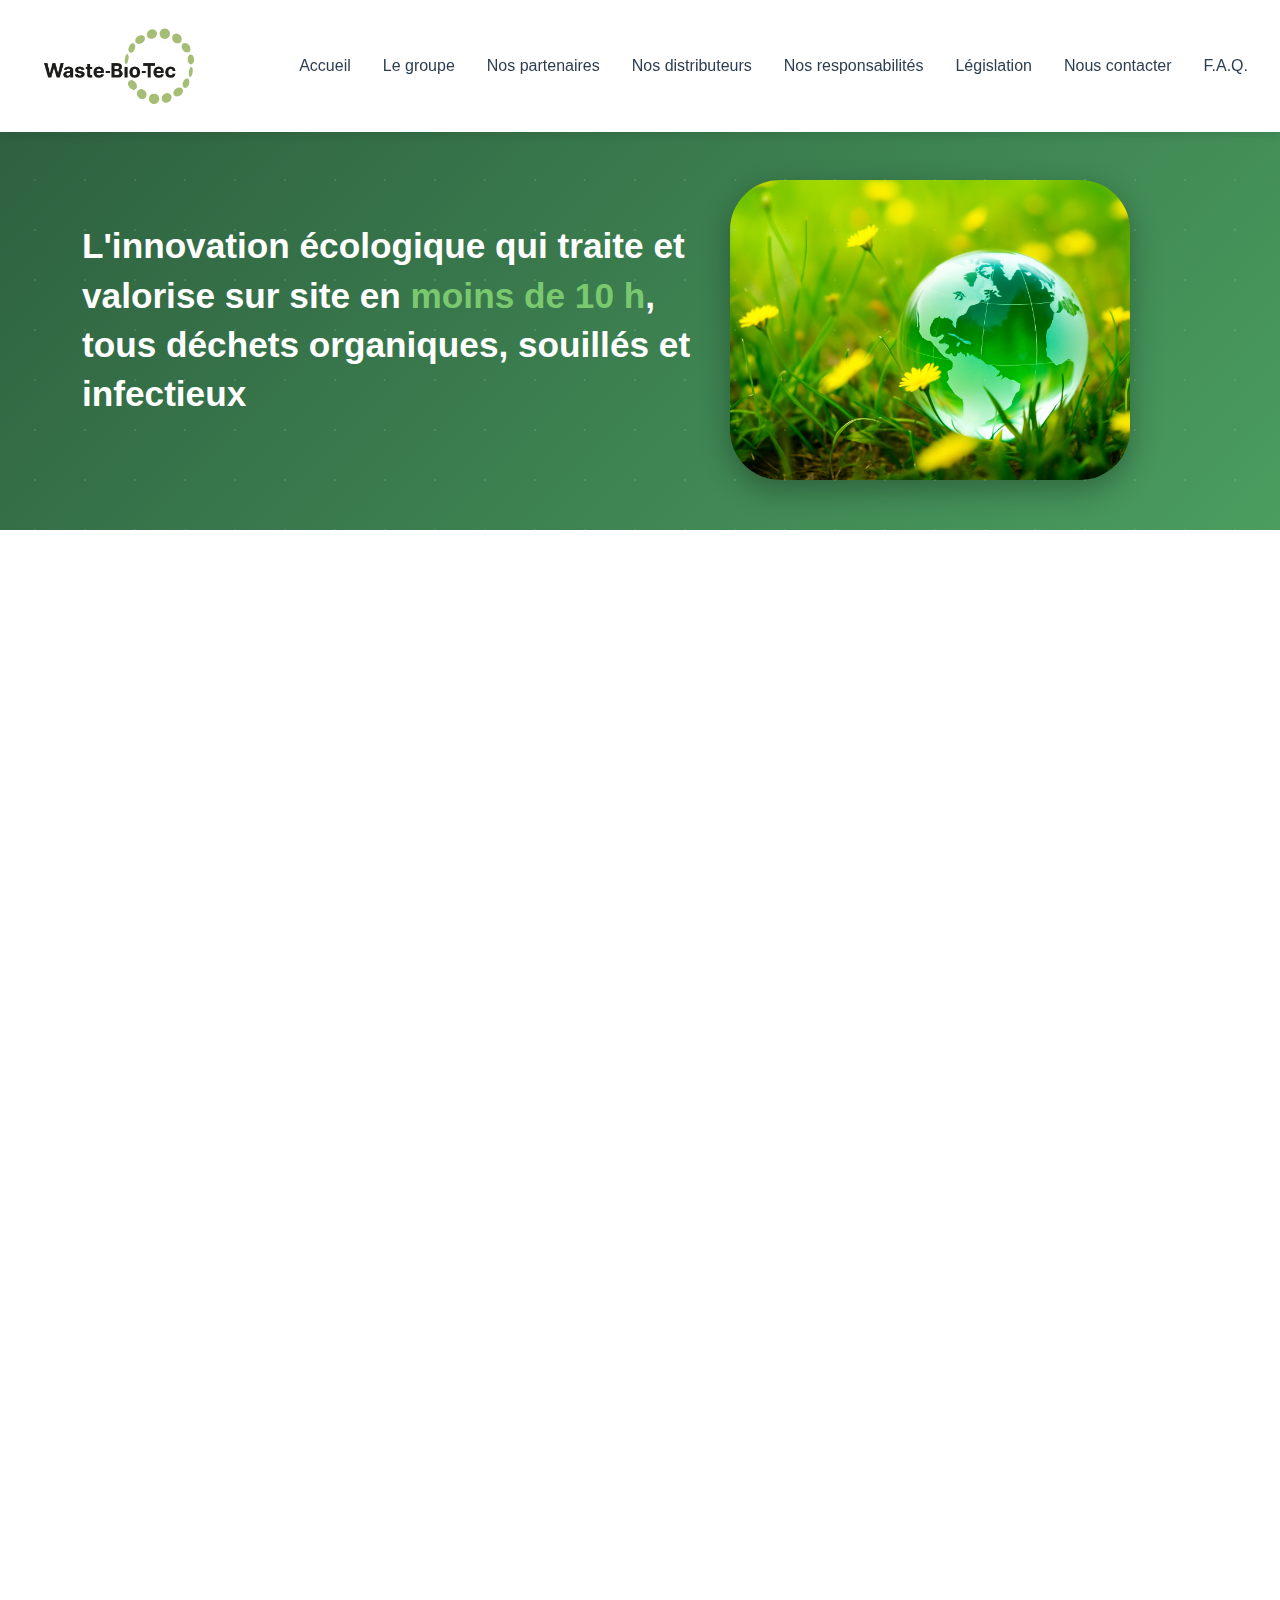
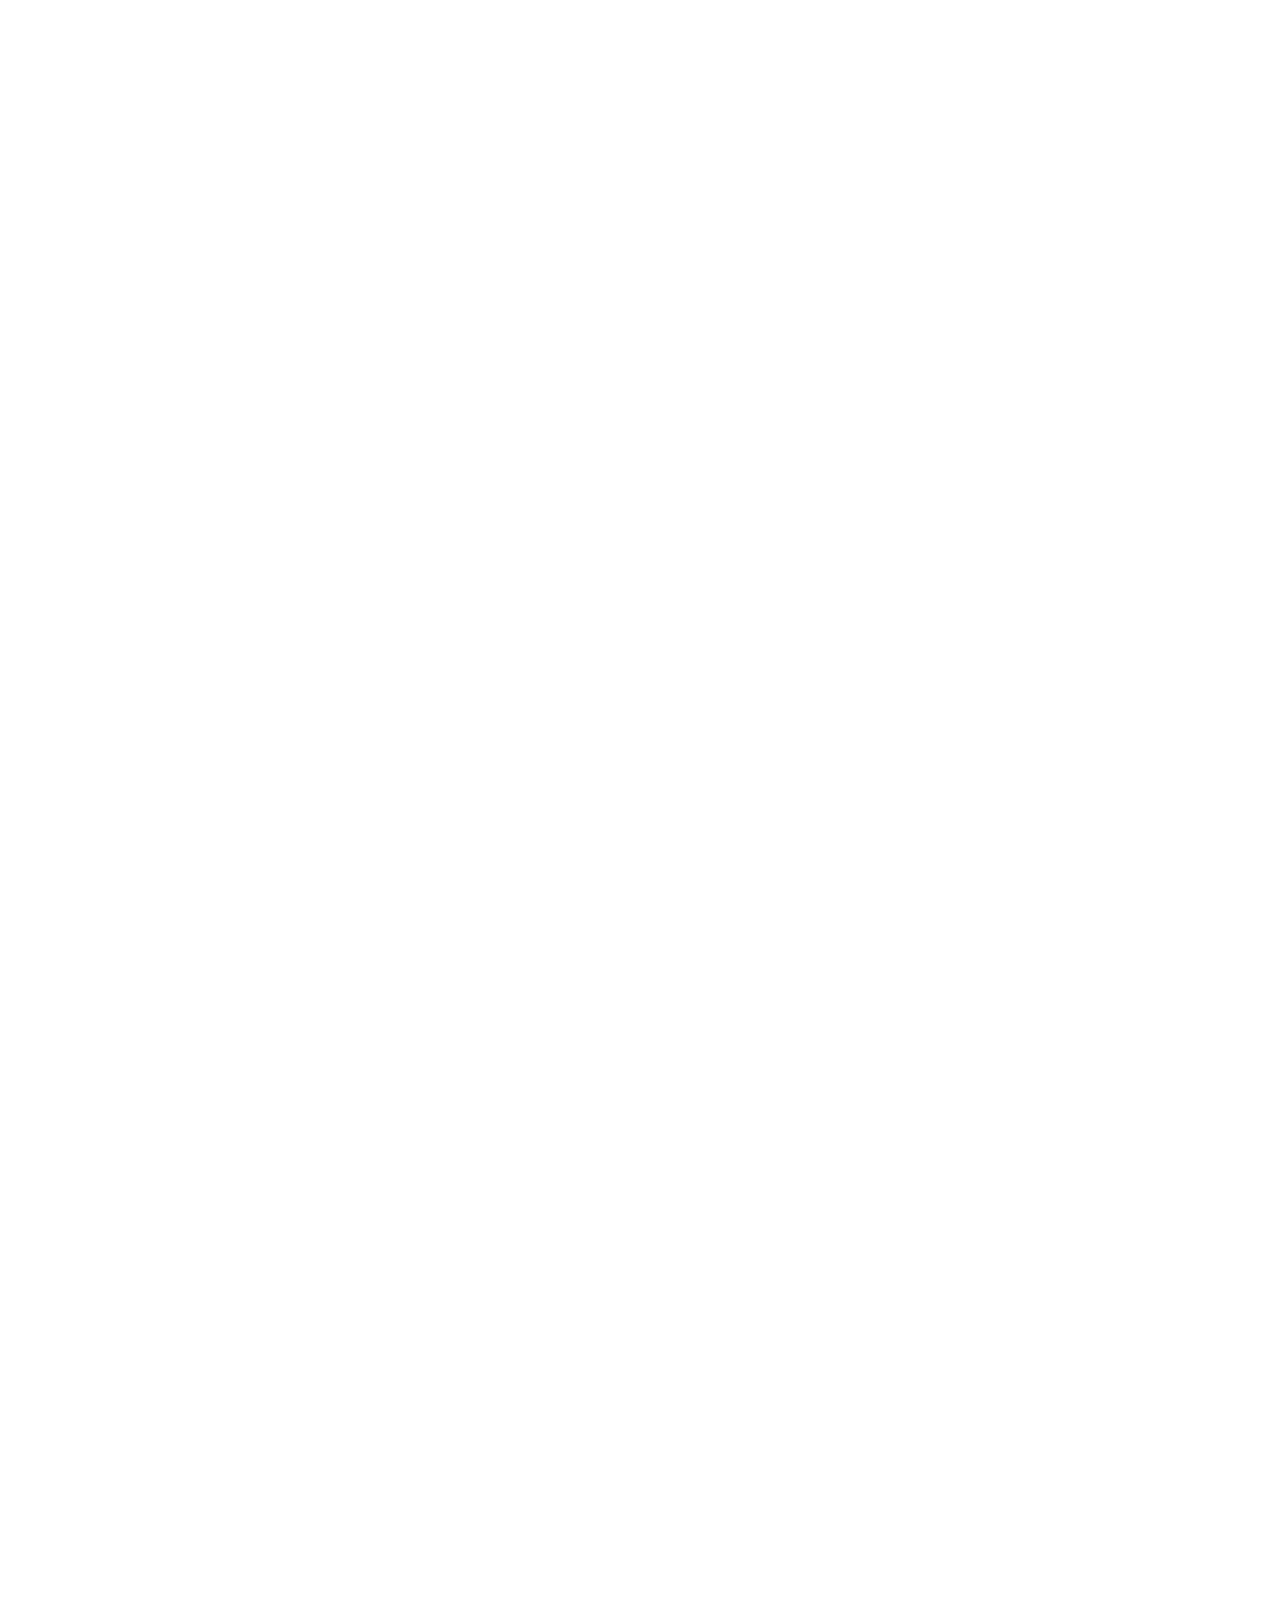
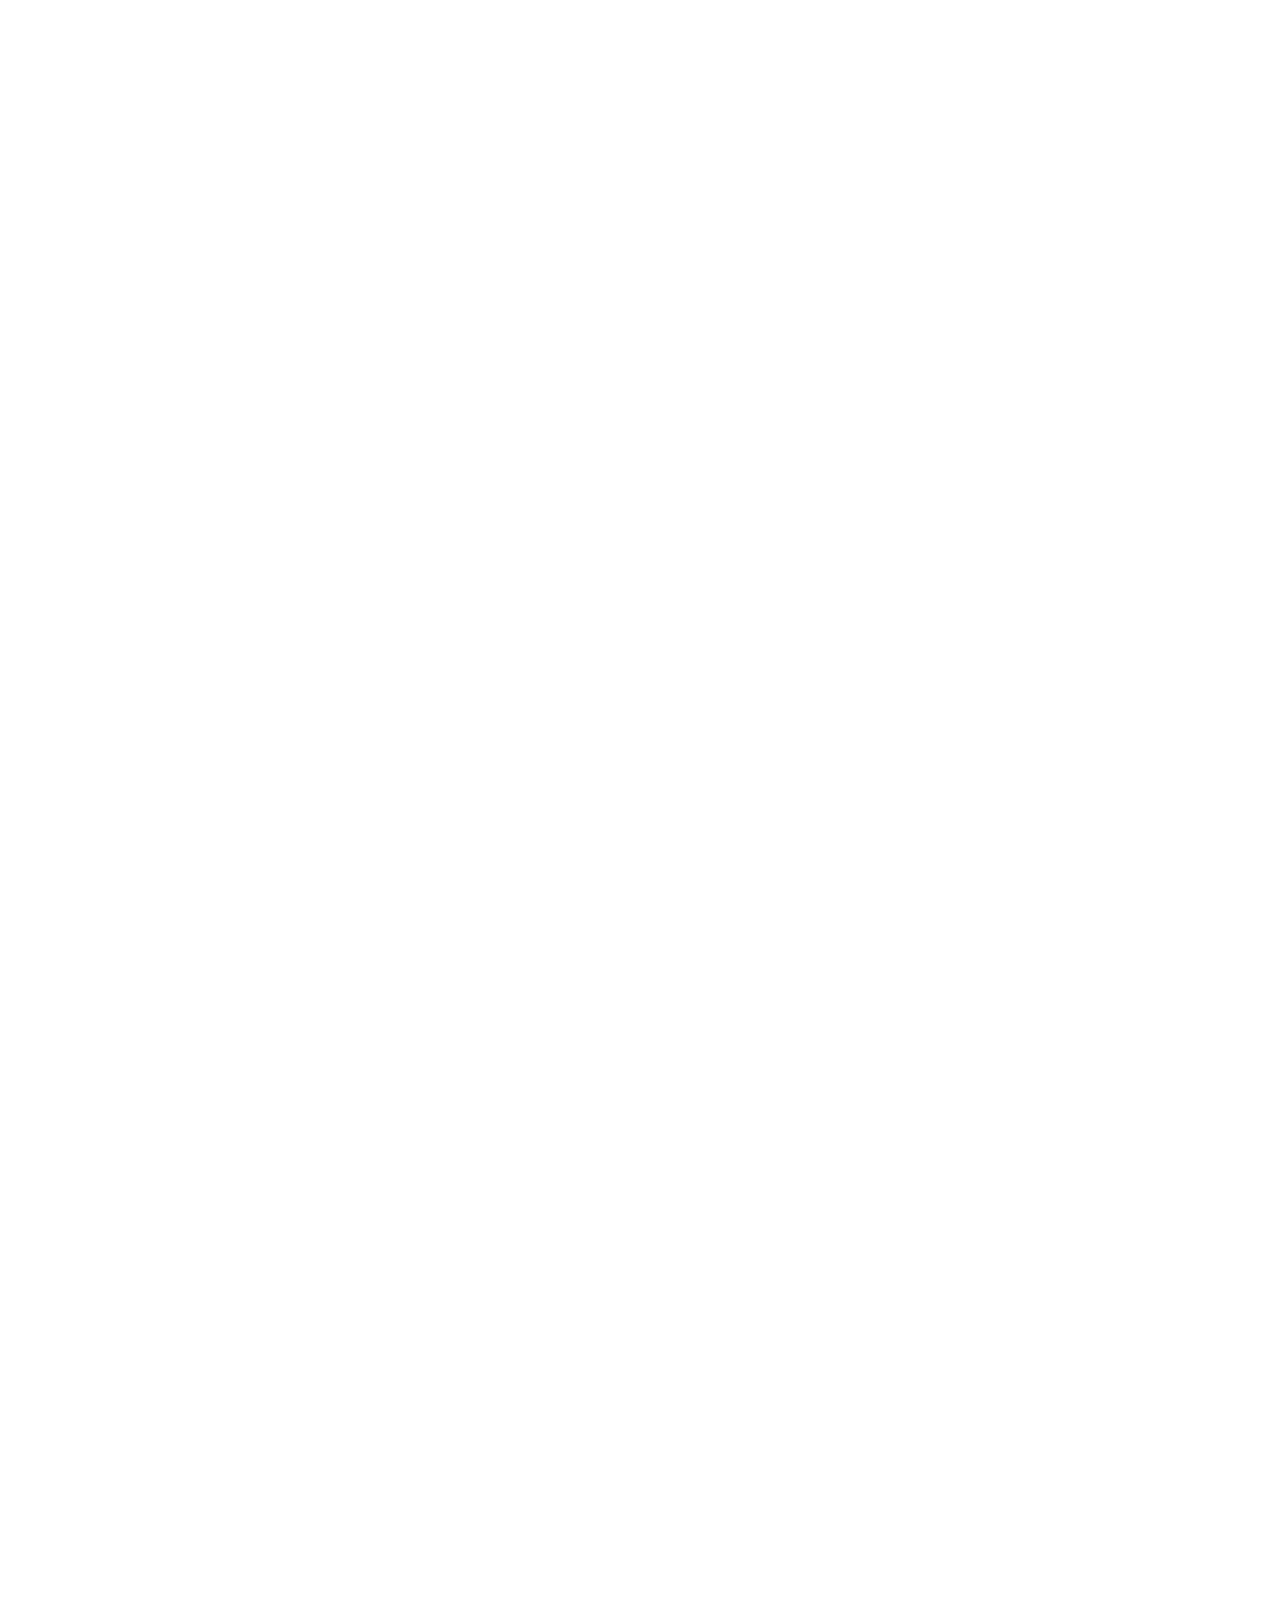
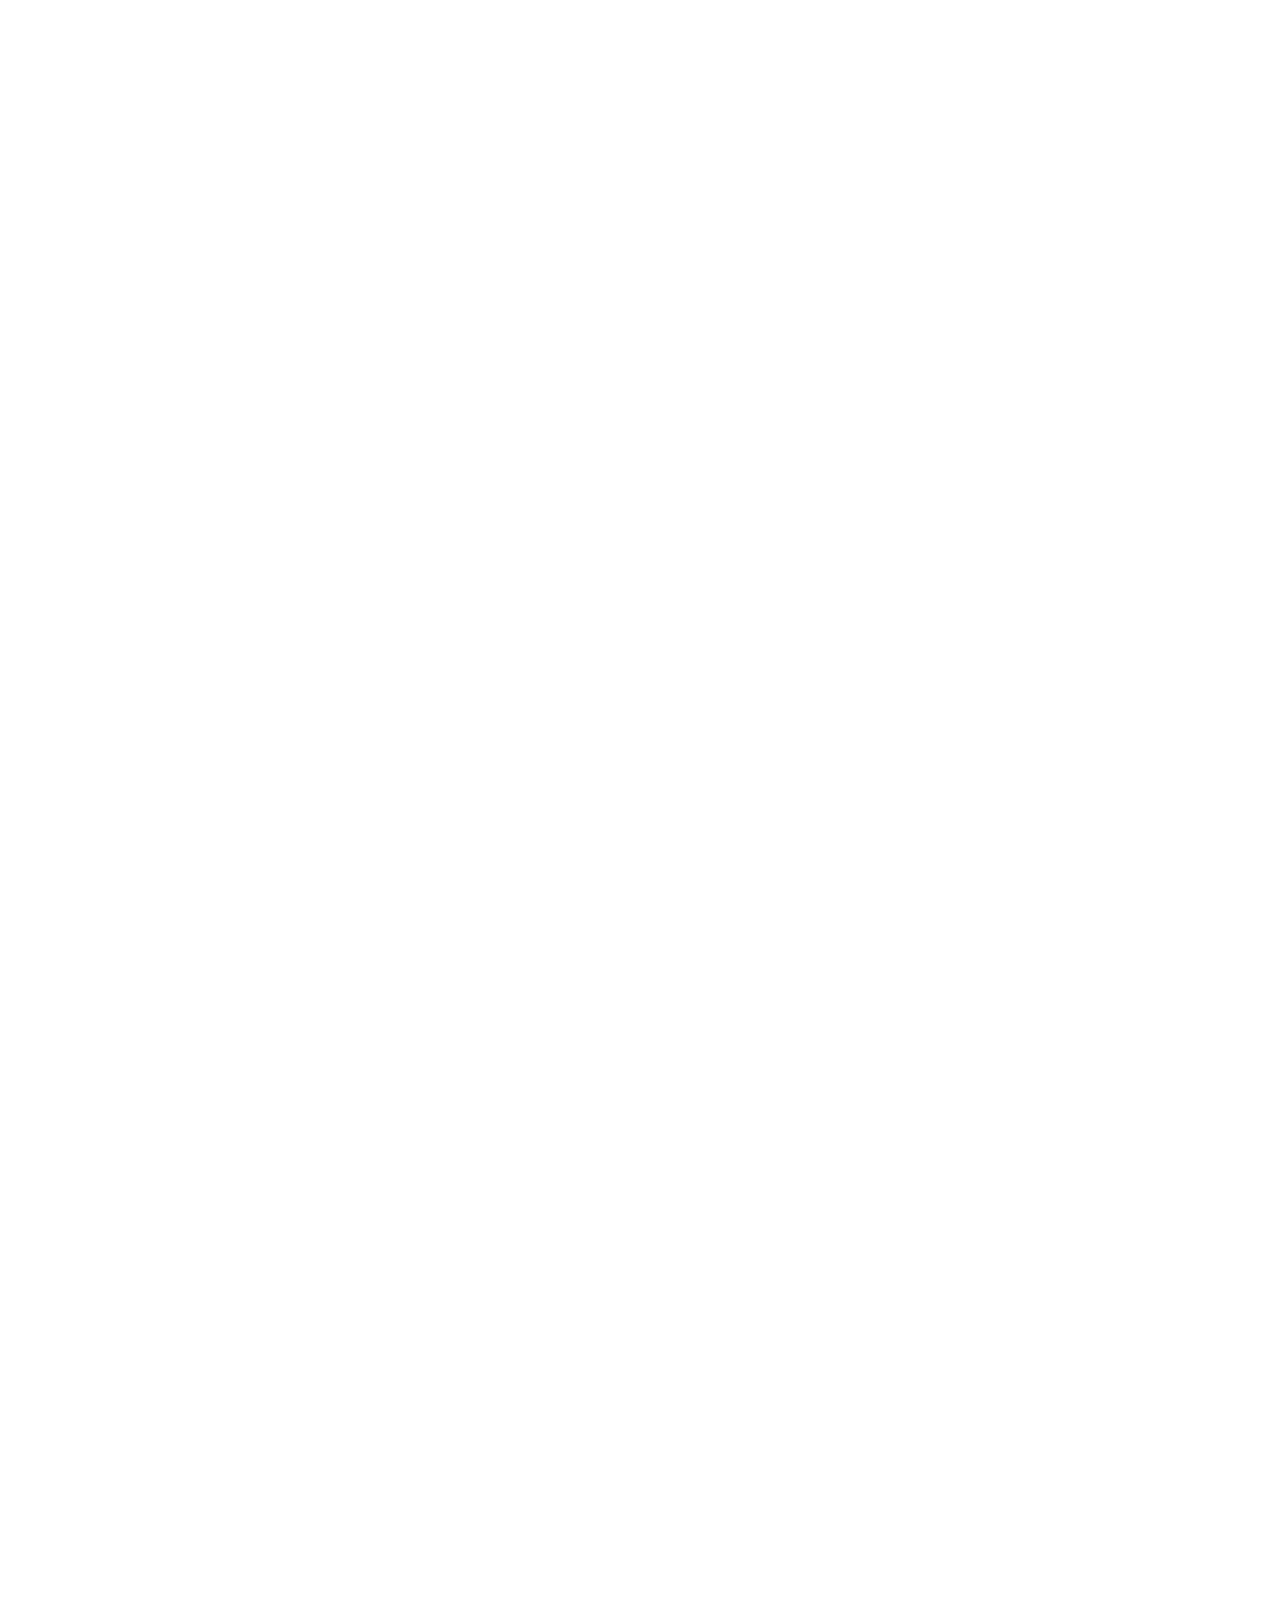
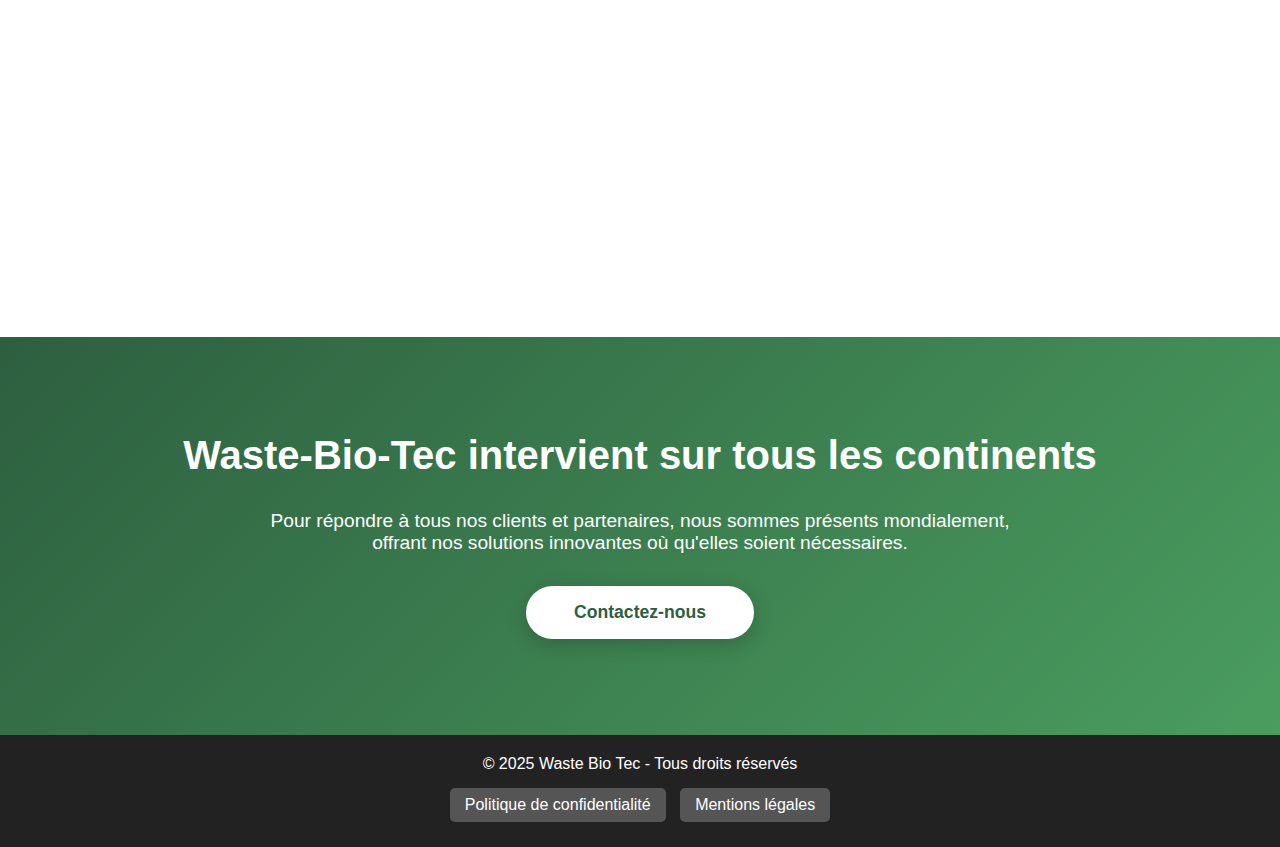
<file: index.html>
<!DOCTYPE html>
<html lang="fr">
<head>
    <meta charset="UTF-8">
    <meta name="viewport" content="width=device-width, initial-scale=1.0">
    <title>WBT - Accueil</title>
    <link rel="stylesheet" href="styles/accueil.css">
    <link rel="icon" type="image/png" href="images/WBT-LOGO-V3.png">
    <link rel="script" href="script/script.js">
</head>

<body>
    <header id="header">
        <nav>
            <div class="logo">
                <img src="images/WBT-LOGO-V3.png" alt="Logo Waste-Bio-Tec">
            </div>
            <ul class="nav-links">
                <li><a href="index.html" class="active">Accueil</a></li>
                <li><a href="groupe.html">Le groupe</a></li>
                <li><a href="partenaires.html">Nos partenaires</a></li>
                <li><a href="distributeurs.html">Nos distributeurs</a></li>
                <li><a href="responsabilites.html">Nos responsabilités</a></li>
                <li><a href="legislation.html">Législation</a></li>
                <li><a href="contact.html">Nous contacter</a></li>
                <li><a href="faq.html">F.A.Q.</a></li>
            </ul>
            <div class="burger">
                <span></span>
                <span></span>
                <span></span>
            </div>
        </nav>
    </header>

    <section class="hero">
        <div class="hero-content">
            <h1>
                L'innovation écologique qui traite et valorise sur site en <em>moins de 10 h</em>,
                tous déchets organiques, souillés et infectieux
            </h1>
        </div>
        <div class="hero-image">
            <img src="images/Photo Accueil WBT 1.jpg" alt="Image Fond Présentation">
        </div>
    </section>

    <section class="section">
        <h2>L'innovation qui transforme chaque déchet en ressource</h2>
        <div class="innovation-content">
            <div class="innovation-image">
                <img src="images/Photo Accueil WBT 2.jpg" alt="Photo Accueil">
            </div>
            <div class="innovation-text">
                <p style="font-size: 1.2rem; margin-bottom: 2rem;">
                    Avec Waste-Bio-Tec, nous révolutionnons le traitement et la valorisation des déchets sur site. Notre savoir-faire repose sur :
                </p>
                <ul>
                    <li>Des process fondés sur l'innovation biotechnologique</li>
                    <li>Des techniques utilisant des consortiums bactériens saprophytes non pathogènes</li>
                    <li>Une action mécanique complémentaire facilitant la digestion des matières</li>
                    <li>Une absence totale d'OGM</li>
                    <li>90 % de réduction du volume et du poids par cycle</li>
                    <li>Des traitements plus efficaces, plus écologiques que les procédés classiques</li>
                    <li>Dégradation en compost fertilisant pour certains déchets (NF U 44-051)</li>
                </ul>
            </div>
        </div>
    </section>

<section class="section valorisation">
  <h2>Une valorisation sur site créatrice de valeur</h2>
  <p class="intro-text">
    La technologie de Waste-Bio-Tec offre plusieurs possibilités de valorisation,
    100% naturelles et directement utilisables sur site.
  </p>

  <div class="valorisation-grid">
    <div class="valorisation-card">
      <ul>
        <li>Engrais et compost normés et fertilisants (NF U 44-051)</li>
        <li>Matières premières pour la méthanisation</li>
        <li>Pellets de chauffage pour la production énergétique</li>
        <li>Produits phytosanitaires et matériaux de construction</li>
        <li>Amélioration des paramètres environnementaux (DCO, DBO, MES, pH)</li>
      </ul>
    </div>
    <div class="valorisation-image">
      <img src="images/Photo Accueil WBT 3.jpg" alt="Valorisation - Waste Bio Tec">
    </div>
  </div>
</section>



    <section class="section">
        <h2>Déchets organiques, souillés et infectieux, <br> une valorisation en moins de 10h</h2>
        <p style="text-align: center; font-size: 1.2rem; margin-bottom: 2rem;">De 50 kg à 10 tonnes par cycle, nous proposons un traitement rapide et efficace</p>
        <div class="dechets-grid">
            <div class="dechet-card">
                <img src="images/Photo Accueil WBT 4.jpg" alt="Image Déchets alimentaires" class="dechet-image">
                <h3>Déchets alimentaires cuits ou crus</h3>
                <p>Moins de 10h</p>
            </div>
            <div class="dechet-card">
                <img src="images/Photo Accueil WBT 5.jpg" alt="Image Lisiers animaux" class="dechet-image">
                <h3>Lisiers de bovins, porcins, volailles, etc.</h3>
                <p>Moins de 10 h</p>
            </div>
            <div class="dechet-card">
                <img src="images/Photo Accueil WBT 6.jpg" alt="Image Cartons et papiers" class="dechet-image">
                <h3>Cartons, papiers, pâte à papier</h3>
                <p>Moins de 10 h</p>
            </div>
            <div class="dechet-card">
                <img src="images/Photo Accueil WBT 5 bis.jpeg" alt="Image Boues d'épuration" class="dechet-image">
                <h3>Boues d'épuration de station</h3>
                <p>Moins de 24 h</p>
            </div>
            <div class="dechet-card">
                <img src="images/Photo Accueil WBT 8.jpg" alt="Image Déchets verts" class="dechet-image">
                <h3>Déchets verts, cellulosiques et ligneux</h3>
                <p>Moins de 10 h</p>
            </div>
            <div class="dechet-card">
                <img src="images/Photo Accueil WBT 9.jpg" alt="Image Algues vertes" class="dechet-image">
                <h3>Algues vertes et Sargasses sur plage</h3>
                <p>Moins de 10 h</p>
            </div>
            <div class="dechet-card">
                <img src="images/Photo Accueil WBT 10.jpg" alt="Image Déchets infectieux" class="dechet-image">
                <h3>Déchets infectieux des hôpitaux, cliniques privées et blocs opératoires</h3>
                <p>Moins de 2 h</p>
            </div>
            <div class="dechet-card">
                <img src="images/Photo Accueil WBT 10bis.jpg" alt="Image Déchets de santé" class="dechet-image">
                <h3>Déchets des professionnels de santé</h3>
                <p>Moins de 2 h</p>
            </div>
            <div class="dechet-card">
                <img src="images/Photo Accueil WBT 11.jpg" alt="Image Protections & couches" class="dechet-image">
                <h3>Protections d'incontinence & couches</h3>
                <p>Moins de 10 h</p>
            </div>
        </div>
    </section>

    <section class="section">
        <h2>Un gain économique immédiat, <br> un impact environnemental significatif</h2>
        <div class="avantages-grid">
            <div class="avantage-card">
                <h3>Rentabilité</h3>
                <ul>
                    <li>Réduction des coûts de transport, stockage et traitement</li>
                    <li>Diminution des frais logistiques et des assurances</li>
                    <li>Retour sur investissement rapide, une dépense est valorisable</li>
                </ul>
            </div>
            <div class="avantage-card">
                <h3>Praticité</h3>
                <ul>
                    <li>Simplification de la gestion par un traitement sur site</li>
                    <li>Intégration facile aux process, pas interruption d'activité</li>
                    <li>Suppression des odeurs, réduction des volumes</li>
                </ul>
            </div>
            <div class="avantage-card">
                <h3>Écologie</h3>
                <ul>
                    <li>Réduction de l'empreinte carbone de 90% & des GES</li>
                    <li>Limitation de l'incinération et de l'enfouissement</li>
                    <li>Protection des sols et de la biodiversité</li>
                </ul>
            </div>
            <div class="avantage-card">
                <h3>Rapidité</h3>
                <ul>
                    <li>Élimination immédiate des déchets, pas de stockage</li>
                    <li>Traitement en cycles courts, fluidité de gestion</li>
                    <li>Résultats obtenus en quelques heures seulement</li>
                </ul>
            </div>
            <div class="avantage-card">
                <h3>Sécurité</h3>
                <ul>
                    <li>Neutralisation rapide des déchets infectieux</li>
                    <li>Réduction des risques d'accidents de manipulation</li>
                    <li>Absence de toxicité pour l'homme et l'environnement</li>
                </ul>
            </div>
            <div class="avantage-card">
                <h3>Législative</h3>
                <ul>
                    <li>Conformité stricte avec les normes environnementales</li>
                    <li>Prévention des sanctions et amendes</li>
                    <li>Garantie de pérennité et sécurité juridique</li>
                </ul>
            </div>
        </div>
    </section>

<section class="section">
  <h2>Les limites des solutions actuelles</h2>

  <div class="limites-grid">

    <article class="limite-card">
        <img src="images/Photo Accueil WBT 13.jpg" alt="Image Enfouissement" class="limite-img">
      <h3>L'enfouissement</h3>
      <ul>
        <li>Procédé coûteux</li>
        <li>Pollution des nappes</li>
        <li>Émissions d'odeurs</li>
        <li>Baisse des ressources</li>
        <li>Utilisation de l'espace</li>
      </ul>
    </article>

    <article class="limite-card">
        <img src="images/Photo Accueil WBT 14.jpg" alt="Image Méthanisation" class="limite-img">
      <h3>La méthanisation</h3>
      <ul>
        <li>Production coûteuse</li>
        <li>Odeurs nauséabondes</li>
        <li>Risques métaux lourds</li>
        <li>Risque environnemental</li>
        <li>Consommateur d'eau</li>
      </ul>
    </article>

    <article class="limite-card">
        <img src="images/Photo Accueil WBT 15.jpg" alt="Image Epandage" class="limite-img">
      <h3>L'épandage</h3>
      <ul>
        <li>Procédé coûteux</li>
        <li>Odeurs nauséabondes</li>
        <li>Pollution des nappes</li>
        <li>Impact sur la biodiversité</li>
        <li>Contaminations</li>
      </ul>
    </article>

    <article class="limite-card">
        <img src="images/Photo Accueil WBT 16.jpg" alt="Image Incinération" class="limite-img">
      <h3>L'incinération</h3>
      <ul>
        <li>Procédé coûteux</li>
        <li>Émissions de particules</li>
        <li>Émissions d'odeurs</li>
        <li>Risque de combustion</li>
        <li>Traitement des fumées</li>
      </ul>
    </article>

  </div>
</section>


<section class="section engagements">
  <h2>Des engagements clairs pour un rôle d'acteur social <br> et environnemental responsable</h2>

  <div class="engagement-item">
    <div class="engagement-text">
      <h3>L'environnement, un choix engageant, <br> structurant et responsable</h3>
      <p>Le respect de l'environnement n'est pas une simple priorité d'apparence : c'est notre ADN,
        notre raison d'être. Il guide nos choix, nos innovations et notre vision d'avenir. Chaque 
        jour, nous agissons avec transparence, rigueur et responsabilité, chaque action pour en
        faire un levier durable.
        </p>
      <p>Tous nos collaborateurs sont ainsi formés et engagés à réduire l'impact écologique, devenant
        eux-aussi des acteurs du changement.</p>
    </div>
    <div class="engagement-image">
      <img src="images/Photo Accueil WBT 17.jpg" alt="Engagement environnemental">
    </div>
  </div>

  <div class="engagement-item reverse">
    <div class="engagement-text">
      <h3>Éthique et gouvernance : <br> intégrité, transparence et responsabilité</h3>
      <p>Nous sommes convaincus que la performance durable repose sur une gouvernance 
        solide et des pratiques irréprochables. Notre démarche éthique ne se limite 
        pas à un cadre légal : elle constitue un véritable socle de confiance avec nos 
        collaborateurs, nos clients et nos partenaires.</p>
      <p>Nous faisons le choix de l'exemplarité et de la transparence en inscrivant nos 
        décisions et notre organisation dans une logique de responsabilité, d'intégrité
        et de respect nous permettant ainsi d'anticiper les attentes de nos clients et 
        de répondre aux évolutions réglementaires.
      </p>
    </div>
    <div class="engagement-image">
      <img src="images/Photo Accueil WBT 18.jpg" alt="Éthique et gouvernance">
    </div>
  </div>

  <div class="engagement-item">
    <div class="engagement-text">
      <h3>Notre engagement social : <br> l'humain au cœur de nos priorités</h3>
      <p>Nous considérons nos collaborateurs comme le premier moteur de notre 
        performance et de notre croissance. C'est pourquoi nous accordons une 
        attention particulière à la gestion des ressources humaines à travers une 
        politique fondée sur le respect de l'humain, l’égalité des chances, le dialogue
        social et le développement continu des compétences.</p>
      <p>Parce que le capital humain constitue un maillon essentiel de nos offres de 
        services, nous avons fait le choix d’un engagement fort et concret, décliné 
        autour de plusieurs dimensions clés.</p>
    </div>
    <div class="engagement-image">
      <img src="images/Photo Accueil WBT 19.jpg" alt="Engagement social">
    </div>
  </div>
</section>


    <section class="contact-section" id="contact">
        <h2>Waste-Bio-Tec intervient sur tous les continents</h2>
        <p style="font-size: 1.2rem; margin-bottom: 2rem;">Pour répondre à tous nos clients et partenaires, nous sommes présents mondialement,<br>offrant nos solutions innovantes où qu'elles soient nécessaires.</p>
        <a href="#" class="contact-btn">Contactez-nous</a>
    </section>

<footer>
    <p>&copy; 2025 Waste Bio Tec - Tous droits réservés</p>
    <div class="footer-buttons">
        <a href="/politique_confidentialite.html" class="footer-btn">Politique de confidentialité</a>
        <a href="/mentions_legales.html" class="footer-btn">Mentions légales</a>
    </div>
</footer>

    <script src="script/script.js"></script>

</body>
</html>
</file>
<file: styles/accueil.css>
* {
            margin: 0;
            padding: 0;
            box-sizing: border-box;
        }

        :root {
            --primary-green: #2d5f3f;
            --secondary-green: #4a9d5f;
            --light-green: #7bc96f;
            --bg-light: #f8f9fa;
            --text-dark: #2c3e50;
            --text-light: #ffffff;
        }

        body {
            font-family: 'Segoe UI', Tahoma, Geneva, Verdana, sans-serif;
            line-height: 1,6;
            color: var(--text-dark);
            overflow-x: hidden;
        }

        /* Header */
        header {
            background: var(--text-light);
            box-shadow: 0 2px 10px rgba(0,0,0,0.1);
            position: fixed;
            width: 100%;
            top: 0;
            z-index: 1000;
            transition: all 0.3s ease;
        }

        header.scrolled {
            padding: 0.5rem 0;
            box-shadow: 0 4px 20px rgba(0,0,0,0.15);
        }

        nav {
            max-width: 1400px;
            margin: 0 auto;
            padding: 1rem 2rem;
            display: flex;
            justify-content: space-between;
            align-items: center;
        }

        .logo {
            font-size: 1.8rem;
            font-weight: bold;
            color: var(--primary-green);
        }

        .logo-subtitle {
            font-size: 0.75rem;
            color: var(--secondary-green);
            font-weight: normal;
        }

        .nav-links {
            display: flex;
            gap: 2rem;
            list-style: none;
        }

        .nav-links a {
            text-decoration: none;
            color: var(--text-dark);
            font-weight: 500;
            transition: color 0.3s;
        }

        .nav-links a:hover {
            color: var(--secondary-green);
        }

        .burger {
            display: none;
            flex-direction: column;
            gap: 5px;
            cursor: pointer;
        }

        .burger span {
            width: 25px;
            height: 3px;
            background-color: var(--text-dark);
            display: block;
        }

        /* Responsive : menu burger sur mobile */
@media screen and (max-width: 768px) {
    .nav-links {
        display: none; /* cache le menu normal */
        position: absolute;
        top: 60px; /* ajuster selon ton header */
        right: 0;
        background-color: white; /* ou une couleur qui convient */
        flex-direction: column;
        width: 100%;
        padding: 1rem 0;
        box-shadow: 0 4px 6px rgba(0,0,0,0.1);
    }

    .nav-links.active {
        display: flex; /* affiche le menu quand le burger est cliqué */
    }

    .burger {
        display: flex; /* burger visible sur mobile */
    }
}

        /* Logo dans le header */
        .logo img {
            height: 100px;          /* Taille harmonieuse pour un header fixe */
            width: auto;           /* Conserve les proportions du logo */
            object-fit: contain;   /* Évite les déformations */
            transition: transform 0.3s ease;
        }

        /* Pour s’assurer que le logo est bien centré verticalement */
        .logo {
            display: flex;
            align-items: center;
        }

        /* Hero Section */
.hero {
    margin-top: 80px;
    min-height: 50vh;
    background: linear-gradient(135deg, var(--primary-green) 0%, var(--secondary-green) 100%);
    display: flex;
    align-items: center;
    justify-content: center;
    color: var(--text-light);
    position: relative;
    overflow: hidden;
    padding: 3rem 0;
}

.hero::before {
    content: '';
    position: absolute;
    width: 200%;
    height: 200%;
    background: radial-gradient(circle, rgba(255,255,255,0.1) 1px, transparent 1px);
    background-size: 50px 50px;
    animation: moveBackground 20s linear infinite;
}

@keyframes moveBackground {
    0% { transform: translate(0, 0); }
    100% { transform: translate(50px, 50px); }
}

.hero-content {
    max-width: 1200px;
    width: 100%;
    padding: 2rem;
    position: relative;
    z-index: 1;
    display: flex;
    align-items: center;
    gap: 3rem;
}

.hero-text {
    flex: 1;
    text-align: left;
}

.hero h1 {
    font-size: 2.2rem;
    margin: 30px 0 0 50px;
    animation: fadeInUp 1s ease-out;
    line-height: 1.4;
}

.hero h1 em {
    color: var(--light-green);
    font-style: normal;
    font-weight: 600;
}

.hero-image {
    flex: 0 0 400px;
    animation: fadeInRight 1s ease-out;
    display: flex;
    align-items: center;
    justify-content: center;
    margin-top: 50px;
    margin-right: 150px;
}

.hero-image img {
    width: 100%;
    height: 300px;
    object-fit: cover;
    border-radius: 50px;
    box-shadow: 0 10px 30px rgba(0,0,0,0.3);
}

@keyframes fadeInUp {
    from {
        opacity: 0;
        transform: translateY(30px);
    }
    to {
        opacity: 1;
        transform: translateY(0);
    }
}

@keyframes fadeInRight {
    from {
        opacity: 0;
        transform: translateX(30px);
    }
    to {
        opacity: 1;
        transform: translateX(0);
    }
}

@media (max-width: 1024px) {
    .hero-content {
        gap: 2rem;
    }
    
    .hero h1 {
        font-size: 2rem;
        margin: 20px 0 0 30px;
    }
    
    .hero-image {
        flex: 0 0 300px;
        margin-right: 50px;
        margin-top: 30px;
    }
    
    .hero-image img {
        height: 250px;
        border-radius: 30px;
    }
}

/* Tablettes portrait (max 768px) */
@media (max-width: 768px) {
    .hero {
        margin-top: 60px;
        min-height: auto;
        padding: 2rem 1rem;
    }
    
    .hero-content {
        flex-direction: column;
        gap: 2rem;
        padding: 1rem;
        width: 100%;
    }
    
    .hero-text {
        text-align: center;
        width: 100%;
    }
    
    .hero h1 {
        font-size: 1.8rem;
        margin: 0;
        padding: 0 1rem;
    }
    
    .hero-image {
        flex: 0 0 auto;
        width: 100%;
        max-width: 400px;
        margin: 0;
    }
    
    .hero-image img {
        height: 250px;
    }
}

/* Mobiles (max 480px) */
@media (max-width: 480px) {
    .hero {
        margin-top: 60px;
        padding: 1.5rem 0.5rem;
    }
    
    .hero-content {
        padding: 0.5rem;
        gap: 1.5rem;
    }
    
    .hero-text {
        padding: 0;
    }
    
    .hero h1 {
        font-size: 1.4rem;
        line-height: 1.3;
        margin: 0;
        padding: 0 0.5rem;
    }
    
    .hero-image {
        max-width: 100%;
        width: calc(100% - 1rem);
    }
    
    .hero-image img {
        height: 200px;
        border-radius: 20px;
    }
    
    .hero::before {
        background-size: 30px 30px;
    }
    
    @keyframes moveBackground {
        0% { transform: translate(0, 0); }
        100% { transform: translate(30px, 30px); }
    }
}

/* Très petits mobiles (max 360px) */
@media (max-width: 360px) {
    .hero h1 {
        font-size: 1.2rem;
    }
    
    .hero-image img {
        height: 180px;
    }
}

        /* Section commune */
        .section {
            padding: 6rem 2rem;
            max-width: 1400px;
            margin: 0 auto;
            opacity: 0;
            transform: translateY(30px);
            transition: all 0.8s ease;
        }

        .section.visible {
            opacity: 1;
            transform: translateY(0);
        }

        .section:nth-child(even) {
            background: var(--bg-light);
        }

        .section h2 {
            font-size: 2.5rem;
            margin-bottom: 2rem;
            color: var(--primary-green);
            text-align: center;
        }

        /* Innovation Section */
        .innovation-content {
            display: grid;
            grid-template-columns: 1fr 1fr;
            gap: 4rem;
            align-items: center;
        }

        .innovation-image {
            width: 100%;
            height: 400px;
            background: linear-gradient(135deg, var(--light-green), var(--secondary-green));
            border-radius: 20px;
            box-shadow: 0 10px 40px rgba(0,0,0,0.1);
        }

        .innovation-image img {
            width: 100%;
            height: 100%;
            object-fit: cover; /* permet de remplir le conteneur sans déformer l'image */
            border-radius: 20px; /* pour conserver les coins arrondis */
        }


        .innovation-text ul {
            list-style: none;
            padding: 0;
        }

        .innovation-text li {
            padding: 0.8rem 0;
            padding-left: 2rem;
            position: relative;
        }

        .innovation-text li::before {
            content: '✓';
            position: absolute;
            left: 0;
            color: var(--secondary-green);
            font-weight: bold;
            font-size: 1.2rem;
        }

/* Section valorisation */
.section.valorisation {
  padding: 5rem 2rem;
  background: #f9f9f9;
}

.section.valorisation h2 {
  text-align: center;
  font-size: 2rem;
  color: #1b5e20;
  margin-bottom: 1rem;
}

.section.valorisation .intro-text {
  text-align: center;
  color: #2e7d32;
  font-size: 1.05rem;
  margin-bottom: 2.5rem;
}

/* grille : texte à gauche / image à droite */
.valorisation-grid {
  display: grid;
  grid-template-columns: 1fr 1fr;
  gap: 3rem;
  align-items: center;
  max-width: 1200px;
  margin: 0 auto;
}

/* texte */
.valorisation-card {
  color: #203735;
  font-size: 1.2rem;
  line-height: 1.6;
}

.valorisation-card p {
  margin-bottom: 1rem;
}

.valorisation-card ul {
  margin: 1rem 0;
  padding-left: 1.1rem;
  list-style: none;
}

.valorisation-card li {
  margin-bottom: 0.6rem;
  position: relative;
  padding-left: 1.2rem;
}

.valorisation-card li::before {
  content: "✓";
  position: absolute;
  left: 0;
  color: #2e7d32;
  font-weight: 700;
  font-size: 0.95rem;
}

/* image */
.valorisation-image {
  display: flex;
  justify-content: center;
  align-items: center;
}

.valorisation-image img {
  width: 100%;
  max-width: 560px;
  height: 360px;
  object-fit: cover;
  border-radius: 18px;
  box-shadow: 0 10px 30px rgba(0,0,0,0.12);
  display: block;
}

/* responsive */
@media (max-width: 900px) {
  .valorisation-grid {
    grid-template-columns: 1fr;
    text-align: center;
  }

  .valorisation-image {
    order: -1; /* image au-dessus sur mobile */
  }

  .valorisation-image img {
    width: 90%;
    max-width: 520px;
    height: auto;
  }

  .valorisation-card {
    margin-top: 1.5rem;
  }
}


/* Déchets Grid */
.dechets-grid {
    display: grid;
    grid-template-columns: repeat(3, 1fr);
    gap: 2rem;
    margin-top: 3rem;
}

.dechet-card {
    background: white;
    padding: 1.5rem;
    border-radius: 15px;
    box-shadow: 0 5px 20px rgba(0,0,0,0.08);
    text-align: center;
    transition: all 0.3s;
    overflow: hidden;
}

.dechet-card:hover {
    transform: translateY(-8px);
    box-shadow: 0 10px 30px rgba(0,0,0,0.15);
}

/* Image */
.dechet-image {
    width: 100%;
    height: 160px;
    object-fit: cover;
    border-radius: 10px;
    margin-bottom: 1rem;
}

/* Texte */
.dechet-card h3 {
    color: var(--primary-green);
    font-size: 1.1rem;
    margin-bottom: 0.3rem;
}

.dechet-card p {
    color: var(--secondary-green);
    font-weight: 600;
}


        /* Avantages Grid */
.avantages-content {
    background: white;
    border-radius: 40px 40px 0 0;
    margin-top: -100spx;
    padding: 5rem 3rem;
    position: relative;
    z-index: 2;
    box-shadow: 0 -5px 30px rgba(0,0,0,0.1);
    text-align: center;
}

/* Grille des cartes */
.avantages-grid {
    display: grid;
    grid-template-columns: repeat(3, 1fr);
    gap: 2rem;
}

/* Style des cartes */
.avantage-card {
    background: white;
    border-radius: 15px;
    padding: 2rem;
    box-shadow: 0 5px 20px rgba(0,0,0,0.08);
    text-align: left;
    transition: transform 0.3s ease, box-shadow 0.3s ease;
}

.avantage-card:hover {
    transform: translateY(-10px);
    box-shadow: 0 10px 25px rgba(0,0,0,0.15);
}

.avantage-card h3 {
    color: var(--primary-green);
    margin-bottom: 1rem;
    font-size: 1.7rem;
}

.avantage-card ul {
    list-style: none;
    padding: 0;
}

.avantage-card li {
    padding: 0.5rem 0;
    padding-left: 1.5rem;
    position: relative;
    font-size: 1.2rem;
}

.avantage-card li::before {
    content: '→';
    position: absolute;
    left: 0;
    color: var(--secondary-green);
    font-weight: bold;
}

/* Responsive */
@media (max-width: 992px) {
    .avantages-grid {
        grid-template-columns: repeat(2, 1fr);
    }
}

@media (max-width: 600px) {
    .avantages-grid {
        grid-template-columns: 1fr;
    }
    .avantages-content {
        padding: 3rem 1.5rem;
    }
}

/* Section Limites */
.limites {
  max-width: 1200px;
  margin: 5rem auto;
  padding: 0 1rem;
  text-align: center;
}

.limites h2 {
  font-size: 2rem;
  color: var(--primary-green);
  margin-bottom: 3rem;
}

/* Grille des cartes */
.limites-grid {
  display: grid;
  grid-template-columns: repeat(auto-fit, minmax(250px, 1fr));
  gap: 2rem;
}

/* Carte individuelle */
.limite-card {
  background: #fff;
  padding: 2rem 1rem;
  border-radius: 20px;
  box-shadow: 0 8px 25px rgba(0, 0, 0, 0.1);
  transition: transform 0.3s ease, box-shadow 0.3s ease;
  display: flex;
  flex-direction: column;
  align-items: center;
}

/* Image ronde */
.limite-img {
  width: 150px;
  height: 150px;
  border-radius: 50%;
  object-fit: cover;
  margin-bottom: 1rem;
  border: 3px solid var(--secondary-green);
}

/* Titre */
.limite-card h3 {
  font-size: 1.2rem;
  color: var(--primary-green);
  margin-bottom: 1rem;
}

/* Liste */
.limite-card ul {
  list-style: none;
  padding: 0;
  width: 100%;
  text-align: left;
}

.limite-card li {
  position: relative;
  padding-left: 1.5rem;
  margin-bottom: 0.5rem;
}

/* Petits points verts */
.limite-card li::before {
  content: "";
  position: absolute;
  left: 0;
  top: 0.5em;
  width: 8px;
  height: 8px;
  background-color: var(--secondary-green);
  border-radius: 50%;
}

/* Effet hover */
.limite-card:hover {
  transform: translateY(-5px);
  box-shadow: 0 12px 30px rgba(0, 0, 0, 0.15);
}

/* Responsive */
@media (max-width: 900px) {
  .limites-grid {
    grid-template-columns: 1fr 1fr;
  }
}

@media (max-width: 600px) {
  .limites-grid {
    grid-template-columns: 1fr;
  }
}




/* Section globale */
/* Section globale */
.engagements {
  max-width: 1200px;
  margin: 5rem auto;
  text-align: center;
}

.engagements h2 {
  font-size: 2.2rem;
  color: var(--primary-green);
  margin-bottom: 4rem;
}

/* Bloc principal */
.engagement-item {
  display: flex;
  align-items: center;
  gap: 3rem;
  margin-bottom: 4rem;
  background: linear-gradient(135deg, #ffffff 0%, #f6fff7 100%);
  border-radius: 25px;
  box-shadow: 0 8px 25px rgba(0, 0, 0, 0.05);
  overflow: hidden;
  padding: 1.5rem; /* ajoute de l’air autour du contenu */
}

/* Alternance gauche/droite */
.engagement-item.reverse {
  flex-direction: row-reverse;
}

/* Texte */
.engagement-text {
  flex: 1;
  padding: 1.5rem;
  text-align: left;
}

.engagement-text h3 {
  color: var(--secondary-green);
  font-size: 1.6rem;
  margin-bottom: 1rem;
}

.engagement-text p {
  margin-bottom: 1rem;
  line-height: 1.6;
  text-align: justify;
}

/* Image */
.engagement-image {
  flex: 1;
  padding: 0.5rem; /* espace entre l’image et la bordure */
}

.engagement-image img {
  width: 100%;
  height: 100%;
  object-fit: cover;
  border-radius: 20px; /* coins arrondis de l’image */
  transition: transform 0.5s ease, box-shadow 0.3s ease;
  box-shadow: 0 5px 20px rgba(0, 0, 0, 0.1);
}

/* Responsive */
@media (max-width: 900px) {
  .engagement-item {
    flex-direction: column;
    padding: 1rem;
  }
  .engagement-item.reverse {
    flex-direction: column;
  }
  .engagement-text {
    padding: 1rem;
  }
  .engagement-image {
    padding: 0;
  }
}



        /* Contact Section */
        .contact-section {
            background: linear-gradient(135deg, var(--primary-green), var(--secondary-green));
            color: white;
            text-align: center;
            padding: 6rem 2rem;
        }

        .contact-section h2 {
            color: white;
            font-size: 2.5rem;
            margin-bottom: 2rem;
        }

        .contact-btn {
            display: inline-block;
            padding: 1rem 3rem;
            background: white;
            color: var(--primary-green);
            text-decoration: none;
            border-radius: 50px;
            font-weight: 600;
            font-size: 1.1rem;
            transition: all 0.3s;
            box-shadow: 0 5px 20px rgba(0,0,0,0.2);
        }

        .contact-btn:hover {
            transform: translateY(-3px);
            box-shadow: 0 8px 30px rgba(0,0,0,0.3);
        }

        /* Footer */
footer {
    text-align: center;
    padding: 20px;
    background-color: #222;
    color: #fff;
}

.footer-buttons {
    margin-top: 10px;
}

.footer-btn {
    display: inline-block;
    margin: 5px;
    padding: 8px 15px;
    background-color: #555;
    color: #fff;
    text-decoration: none;
    border-radius: 5px;
    transition: background-color 0.3s;
}

.footer-btn:hover {
    background-color: #777;
}

        /* Responsive */
        @media (max-width: 968px) {
            .hero h1 {
                font-size: 2.5rem;
            }

            .innovation-content,
            .avantages-grid,
            .dechets-grid {
                grid-template-columns: 1fr;
            }

            .nav-links {
                display: none;
            }

            .section {
                padding: 4rem 1rem;
            }
        }

        /* Scroll animations */
        .fade-in {
            animation: fadeIn 1s ease-in;
        }

        @keyframes fadeIn {
            from { opacity: 0; }
            to { opacity: 1; }
        }
</file>
